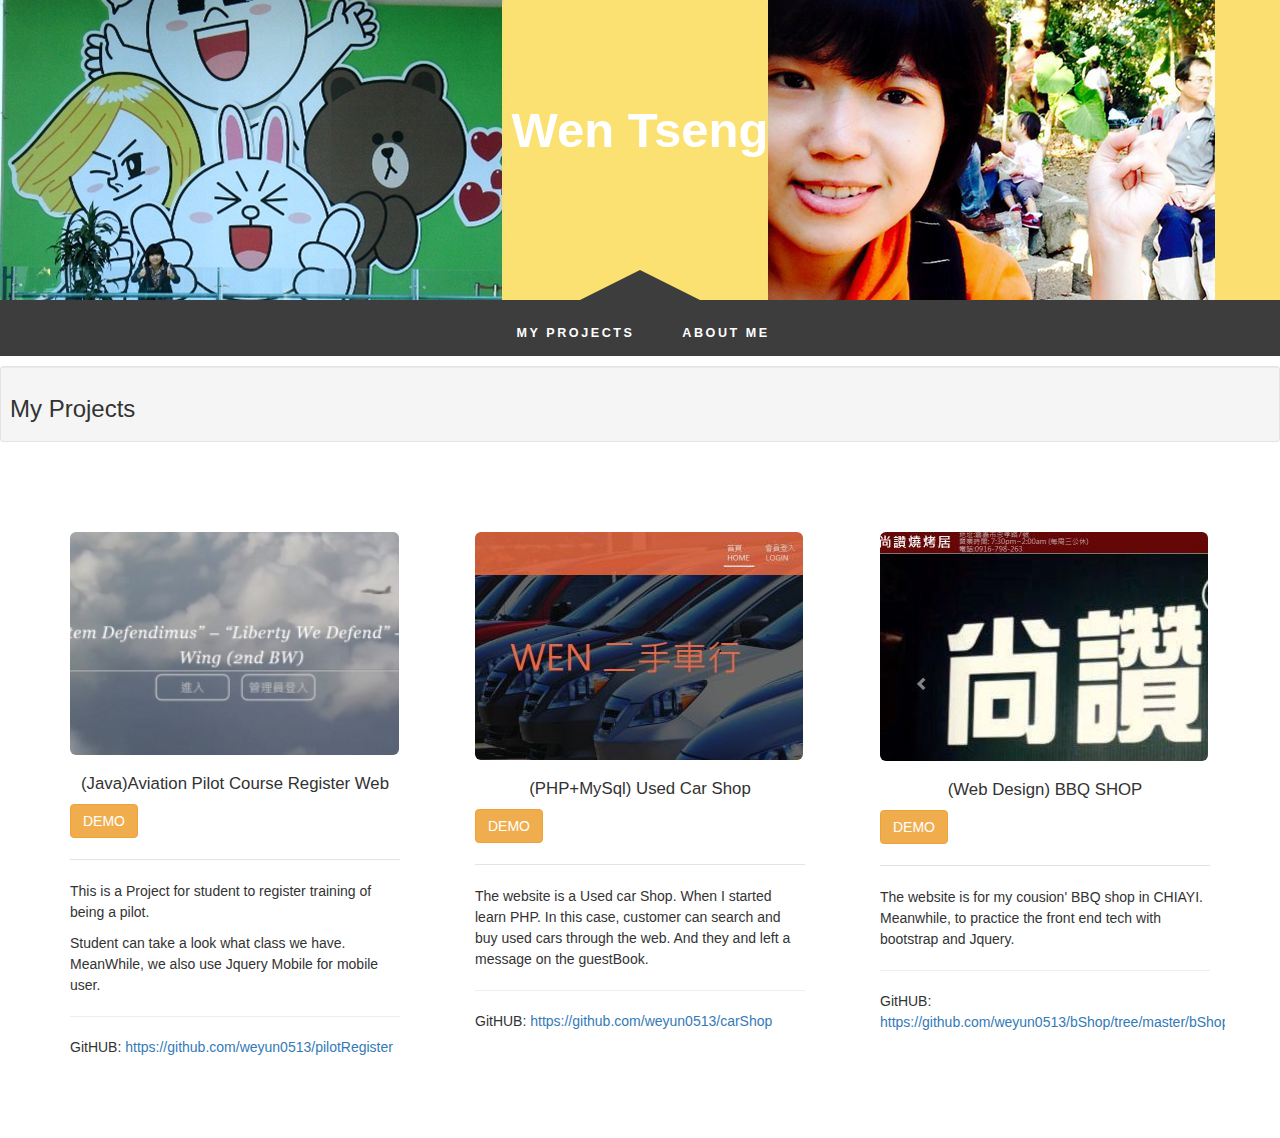
<file: index.html>
<!DOCTYPE >

<head>
<meta http-equiv="Content-Type" content="text/html; charset=utf-8" />
<title>aWen Profile</title>

<link href="http://fonts.googleapis.com/css?family=Source+Sans+Pro:200,300,400,600,700,900" rel="stylesheet" />
<link href="css/default.css" rel="stylesheet" type="text/css" media="all" />
<link href="css/fonts.css" rel="stylesheet" type="text/css" media="all" />
<link rel="stylesheet" href="http://maxcdn.bootstrapcdn.com/bootstrap/3.3.5/css/bootstrap.min.css">
<script src="https://ajax.googleapis.com/ajax/libs/jquery/1.11.3/jquery.min.js"></script>
<script src="http://maxcdn.bootstrapcdn.com/bootstrap/3.3.5/js/bootstrap.min.js"></script>

</head>
<body>
<div id="header-wrapper" style="background: #fbe071 url(images/bg1.jpg) no-repeat;  ">
	<div id="header" class="container">
		<div id="logo">
			
			
			<h1><a href="#">Wen Tseng</a></h1>
			
		</div>
		<div id="triangle-up"></div>
	</div>
</div>
<div id="menu-wrapper">
		<div id="menu">
			<ul>
				<li class="current_page_item"><a href="#Works" accesskey="1" title="">My Projects</a></li>
				<li><a href="aboutMe.html" accesskey="3" >about Me</a></li>
				
			</ul>
		</div>
</div>
<section id="Works">
<div class="well well-sm">
	<h3> My Projects</h3>
</div>
<div id="wrapper">
  <div id="featured-wrapper">
    <div id="featured" class="container">
      <div class="column1"> 
        <div class="title">
         <img src="images/pilot.jpg" class="img-rounded">
          <h2>(Java)Aviation Pilot Course Register Web</h2>

          <a type="button" class="btn btn-warning" href="http://pilot-mpilotregister.rhcloud.com/ProjectAir_WEN/">DEMO</a>
        </div>
        <p>This is a Project for student to register training of being a pilot.
        <p>Student can take a look what class we have. MeanWhile, we also use Jquery Mobile for mobile user.   
        <hr>
        <p>GitHUB: <a href="https://github.com/weyun0513/pilotRegister" target="_blank">https://github.com/weyun0513/pilotRegister</p></a>
      </div>
      <div class="column2"> <img src="images/car_php.jpg" class="img-rounded">
        <div class="title">
          <h2>(PHP+MySql) Used Car Shop</h2>
            <a type="button" class="btn btn-warning" href="http://wencar-mpilotregister.rhcloud.com/index.php"  target="_blank">DEMO</a>
        </div>
        <p>The website is a Used car Shop. When I started learn PHP. In this case, customer 
         can search and buy used cars through the web. And they and left a message on the guestBook.</p>
        <hr>
         <p>GitHUB: <a href="https://github.com/weyun0513/carShop" target="_blank">https://github.com/weyun0513/carShop</p></a>
      </div>
      <div class="column3"> <img src="images/bshop.jpg" class="img-rounded">
        <div class="title">
			
       
          <h2>(Web Design) BBQ SHOP</h2>
          <a type="button" class="btn btn-warning" href="http://weyun0513.github.io/bShop/bShop/#What_We_Offer"  target="_blank">DEMO</a>
        </div>
        <p>The website is for my cousion' BBQ shop in CHIAYI. Meanwhile, to practice the front end tech with bootstrap and Jquery.</th></p>
		<hr>
         <p>GitHUB: <a href="https://github.com/weyun0513/bShop/tree/master/bShop" target="_blank">https://github.com/weyun0513/bShop/tree/master/bShop</p><a></a>

        
      </div>
      
    </div>
  </div>
		</div>	

	</div>
</div>
</section>

</body>
</html>
</file>
<file: css/default.css>
html, body
{
	height: 100%;
}

body
{
	margin: 0px;
	padding: 0px;
	background: #3D3D3D;
	font-family: 'Source Sans Pro', sans-serif;
	font-size: 11pt;
	font-weight: 300;
	color: #6c6c6c
}

h1, h2, h3
{
	margin: 0;
	padding: 0;
	font-weight: 600;
	color: #454445;
}

p, ol, ul
{
	margin-top: 0;
}

ol, ul
{
	padding: 0;
	list-style: none;
}

p
{
	line-height: 150%;
}

strong
{
}

a
{
	color: #2C383B;
}

a:hover
{
	text-decoration: none;
}

.container
{
	margin: 0px auto;
	width: 1200px;
}

/*********************************************************************************/
/* Image Style                                                                   */
/*********************************************************************************/

	.image
{
	display: inline-block;
}

.image img
{
	display: block;
	width: 100%;
}

.image-full
{
	display: block;
	width: 100%;
	margin: 0 0 2em 0;
}

.image-left
{
	float: left;
	margin: 0 2em 2em 0;
}

.image-centered
{
	display: block;
	margin: 0 0 2em 0;
}

.image-centered img
{
	margin: 0 auto;
	width: auto;
}

/*********************************************************************************/
/* List Styles                                                                   */
/*********************************************************************************/

	ul.style1
{
	margin: 0;
	padding: 0em 0em 0em 0em;
	overflow: hidden;
	list-style: none;
	color: #6c6c6c
}

ul.style1 li
{
	overflow: hidden;
	display: block;
	padding: 2.80em 0em;
	border-top: 1px solid #D1CFCE;
}

ul.style1 li:first-child
{
	padding-top: 0;
	border-top: none;
}

ul.style1 .image-left
{
	margin-bottom: 0;
}

ul.style1 h3
{
	padding: 1.2em 0em 1em 0em;
	letter-spacing: 0.10em;
	text-transform: uppercase;
	font-size: 1.2em;
	font-weight: 600;
	color: #454445;
}

ul.style1 a
{
	text-decoration: none;
	color: #525252;
}

ul.style1 a:hover
{
	text-decoration: underline;
	color: #525252;
}

ul.style2
{
	margin: 0;
	padding-top: 1em;
	list-style: none;
}

ul.style2 li
{
	border-top: solid 1px #E5E5E5;
	padding: 0.80em 0 0.80em 0;
	font-family: 0.80em;
}

ul.style2 li:before
{
	display: inline-block;
	padding: 4px;
	background: #DB3256;
}

ul.style2 a
{
	display: inline-block;
	margin-left: 1em;
}

ul.style2 li:first-child
{
	border-top: 0;
	padding-top: 0;
}

ul.style2 .icon
{
	color: #FFF;
}

ul.style3
{
	margin: 0;
	padding-top: 1em;
	list-style: none;
}

ul.style3 li
{
	border-top: solid 1px rgba(255,255,255,.2);
	padding: 1em 0 1em 0;
	font-family: 0.80em;
}

ul.style3 li:before
{
	display: inline-block;
	padding: 4px;
	background: #FFF;
}

ul.style3 a
{
	display: inline-block;
	margin-left: 1em;
	font-size: 1em !important;
	color: #FFF;
}

ul.style3 li:first-child
{
	border-top: 0;
	padding-top: 0;
}

ul.style3 .icon
{
	color: #DB3256;
}

/*********************************************************************************/
/* Social Icon Styles                                                            */
/*********************************************************************************/

	ul.contact
{
	margin: 0;
	padding: 2em 0em 0em 0em;
	list-style: none;
}

ul.contact li
{
	display: inline-block;
	padding: 0em 0.30em;
	font-size: 1em;
}

ul.contact li span
{
	display: none;
	margin: 0;
	padding: 0;
}

ul.contact li a
{
	color: #FFF;
}

ul.contact li a:before
{
	display: inline-block;
	background: #3f3f3f;
	width: 40px;
	height: 40px;
	line-height: 40px;
	border-radius: 20px;
	text-align: center;
	color: #FFFFFF;
}

ul.contact li a.icon-twitter:before
{
	background: #2DAAE4;
}

ul.contact li a.icon-facebook:before
{
	background: #39599F;
}

ul.contact li a.icon-dribbble:before
{
	background: #C4376B;
}

ul.contact li a.icon-tumblr:before
{
	background: #31516A;
}

ul.contact li a.icon-rss:before
{
	background: #F2600B;
}

/*********************************************************************************/
/* Button Style                                                                  */
/*********************************************************************************/

	.button
{
	display: inline-block;
	padding: 1.3em 3em;
	background: #FFC000;
	-moz-transition: opacity 0.25s ease-in-out;
	-webkit-transition: opacity 0.25s ease-in-out;
	-o-transition: opacity 0.25s ease-in-out;
	-ms-transition: opacity 0.25s ease-in-out;
	transition: opacity 0.25s ease-in-out;
	letter-spacing: 0.20em;
	text-decoration: none;
	text-transform: uppercase;
	font-weight: 600;
	color: #FFF;
}

.button:hover
{
}

.button:active
{
}

.button-big
{
	padding: 1.6em 4em;
	font-size: 1.4em;
	font-weight: 900;
}

/*********************************************************************************/
/* Heading Titles                                                                */
/*********************************************************************************/

	.title
{
	margin-bottom: 3em;
}

.title h2
{
	font-weight: 400;
	font-size: 2.8em;
	color: #323232;
}

.title .byline
{
	letter-spacing: 0.15em;
	text-transform: uppercase;
	font-weight: 400;
	font-size: 1.1em;
	color: #6F6F6F;
}

/*********************************************************************************/
/* Header                                                                        */
/*********************************************************************************/

	#header-wrapper
	{
		overflow: hidden;
		padding: 5em 0em 0em 0em;
		background: #FFC000 url(images/bg.jpg) repeat;
	}

	#header
	{
	}

#triangle-up {
	margin: 0 auto;
	width: 0;
	height: 0;
	border-left: 60px solid transparent;
	border-right: 60px solid transparent;
	border-bottom: 30px solid #3D3D3D;
}

/*********************************************************************************/
/* Logo                                                                          */
/*********************************************************************************/

	#logo
	{
		padding: 1em 0em;
		text-align: center;
		height: 200px;
	}
	
	#logo h1
	{
		font-size: 3.5em;
	}
	
	#logo a
	{
		text-decoration: none;
		color: #FFF;
		FONT-weight:BOLD;
	}
	
	#logo span
	{
		letter-spacing: 0.10em;
		text-transform: uppercase;
		font-size: 0.90em;
		color: rgba(255,255,255,0.5);
	}

	#logo span a
	{
		color: rgba(255,255,255,0.8);
	}
	
	#logo .icon
	{
		font-size: 4em;
		color: rgba(255,255,255,1);
	}
	
	

/*********************************************************************************/
/* Menu                                                                          */
/*********************************************************************************/

	#menu-wrapper
	{
		background: #3D3D3D;
	}

	#menu
	{
		margin: 0px auto;
	}
	
	#menu ul
	{
		text-align: center;
	}
	
	#menu li
	{
		display: inline-block;
	}
	
	#menu li a, #menu li span
	{
		display: inline-block;
		margin-left: 0.50em;
		padding: 2em 1.5em 1em 1.5em;
		letter-spacing: 0.20em;
		text-decoration: none;
		font-size: 0.90em;
		font-weight: 600;
		text-transform: uppercase;
		outline: 0;
		color: #FFF;
	}
	
	#menu li:hover a, #menu li.active a, #menu li.active span
	{
	}
	
	#menu .current_page_item a
	{
		color: #FFF;
	}

/*********************************************************************************/
/* Banner                                                                        */
/*********************************************************************************/
	
	#banner-wrapper
{
	overflow: hidden;
	padding: 3em 0em;
	background: #F87979;
}

#banner
{
	overflow: hidden;
	width: 1000px;
	padding: 0px 100px;
	text-align: center;
	color: rgba(255,255,255,.7);
}

#banner a
{
	color: rgba(255,255,255,.9);
}

#banner .box-left
{
	float: left;
}

#banner .box-right
{
	float: right;
}

#banner h2
{
	margin: 0em;
	padding: 0em;
	font-weight: 400;
	font-size: 3em;
	color: #555555;
}

#banner span
{
	display: block;
	padding-top: 0.20em;
	text-transform: uppercase;
	font-size: 1.2em;
	color: #A2A2A2;
}

/*********************************************************************************/
/* Page                                                                          */
/*********************************************************************************/

#wrapper
{
	background: #FFF;
}

#page
{
	overflow: hidden;
	padding: 6em 0em;
	border-bottom: 2px solid #E3E3E3;
	text-align: center;
}

#page .button
{
	margin-top: 2em;
}

/*********************************************************************************/
/* Content                                                                       */
/*********************************************************************************/

#content
{
	padding: 0em 7em;
}

/*********************************************************************************/
/* Sidebar                                                                       */
/*********************************************************************************/

	#sidebar
{
	float: right;
	width: 450px;
}

#stwo-col
{
	margin-top: 2em;
}

#stwo-col h2
{
	display: block;
	padding-bottom: 1.5em;
	letter-spacing: 0.10em;
	text-transform: uppercase;
	font-size: 1.2em;
	font-weight: 600;
	color: #454445;
}

#stwo-col .sbox1
{
	float: left;
	width: 210px;
}

#stwo-col .sbox2
{
	float: right;
	width: 210px;
}

/*********************************************************************************/
/* Copyright                                                                     */
/*********************************************************************************/

#copyright
{
	overflow: hidden;
	padding: 5em 0em;
	border-top: 1px solid rgba(255,255,255,0.08);
}

#copyright p
{
	letter-spacing: 0.20em;
	text-align: center;
	text-transform: uppercase;
	font-size: 0.80em;
	color: rgba(255,255,255,0.3);
}

#copyright a
{
	text-decoration: none;
	color: rgba(255,255,255,0.6);
}

#stamp .hexagon
{
	background: #3D3D3D;
}

#stamp .hexagon:before {
	border-left: 60px solid transparent;
	border-right: 60px solid transparent;
	border-bottom: 30px solid #3D3D3D;
}
#stamp .hexagon:after {
	border-color: #3D3D3D;
}


/*********************************************************************************/
/* Featured                                                                      */
/*********************************************************************************/

#featured-wrapper
{
	overflow: hidden;
	padding: 5em 0em;
	background: #FFF;
	
}

#featured
{
	overflow: hidden;
}
#featured-wrapper>a[type="button"]
{
	text-align: center;
}
#featured .major
{
	overflow: hidden;
	margin-bottom: 3em;
	padding-bottom: 2em;
	border-bottom: 1px solid #E8E8E8;
}

#featured .major h2
{
	font-size: 3em;
}

#featured .major .byline
{
	font-size: 1.3em;
}

#featured .title
{
	margin-bottom: 1.5em;
	padding-bottom: 1.5em;
	border-bottom: 1px solid #E3E3E3;
}

#featured .title h2
{
	font-size: 1.2em;
}

#featured h2
{
	text-align: center;
}

#featured .icon
{
	position: relative;
	display: inline-block;
	width: 150px;
	height: 150px;
	background: #2C383B;
	margin: 0px auto 20px auto;
	line-height:  150px;
	font-size: 5em;
	text-align: center;
	color: #FFF;
}

.column1,  .column2,  .column3,  .column4
{
	width: 330px;
}

.column1,  .column2
{
	float: left;
	margin-right: 75px;
}

.column3
{
	float: left;
}

.column4
{
	float: right;
}


	#header-featured
	{
		height: 30em;
		background-image: url(images/banner.jpg);
		background-position: center;
		background-size: cover;
	}


#slider-wrapper
{
	padding: 6em 0em;
	background: #DB3256;
}

#slider
{
	margin: 0em auto 0em auto;
	width: 1200px;
	position: relative;
}

#slider .button
{
}

#slider .button:hover
{
}

#slider .viewer
{
	width: 1000px;
	height: 375px;
	margin: 0 auto;
	overflow: hidden;
}

#slider .viewer .reel
{
	display: none;
	height: 375px;
}

#slider .viewer .reel .slide
{
	position: relative;
	width: 1000px;
	height: 375px;
}

#slider .viewer .reel h2
{
	position: absolute;
	top: 130px;
	left: 0;
	width: 1200px;
	height: 80px;
	line-height: 80px;
	background: #111111;
	text-align: center;
	opacity: 0.85;
	font-weight: normal;
	color: #ffffff;
	font-size: 2.25em;
}

#slider .viewer .reel p
{
	position: absolute;
	top: 210px;
	left: 0;
	width: 1200px;
	height: 40px;
	line-height: 40px;
	background: #0074C6;
	text-align: center;
	opacity: 0.85;
	font-weight: normal;
	color: #ffffff;
	font-size: 1.1em;
}

#slider .icon
{
	font-size: 4em;
	color: #FFF;
}

#slider .previous-button
{
	position: absolute;
	top: 150px;
	left: 0;
}

#slider .next-button
{
	position: absolute;
	top: 150px;
	right: 0;
}

#slider .indicator
{
	margin: 30px auto 0 auto;
}

#slider .indicator ul
{
	list-style: none;
	padding: 0;
	margin: 0;
	text-align: center;
}

#slider .indicator ul li
{
	display: inline-block;
	width: 12px;
	height: 12px;
	text-indent: -9999em;
	background: #c8c8c8;
	margin: 0 2px 0 2px;
	border-radius: 8px;
	border-bottom: solid 1px #ffffff;
	border-top: solid 1px #909090;
}

#slider .indicator ul li.active
{
	background: #505050;
	border-top: solid 1px #505050;
}

/*********************************************************************************/
/* Footer                                                                        */
/*********************************************************************************/

#footer-wrapper
{
	overflow: hidden;
	padding: 7em 0em;
	color: rgba(255,255,255,0.5);
}


#footer .title h2
{
	font-size: 2em;
	font-weight: 300;
	color: #FFF;
}

#footer .title .byline
{
	display: block;
	padding-top: 1em;
	text-transform: uppercase;
	font-size: 0.80em;
	color: rgba(255,255,255,0.5);
}

#footer .column1,
#footer .column2
{
	width: 560px;
}

#footer .column1
{
	float: left;
}

#footer .column2
{
	float: right;
}

#footer .button
{
	margin-top: 2em;
}

.extra2
{

}

.extra2 .icon
{
	font-size: 1.5em;
}

.margin-btm
{
	overflow: hidden;
	margin-bottom: 5em;
	padding-bottom: 5em;
	border-bottom: 1px solid rgba(0,0,0,.1);
}

.extra2 .button
{
	margin-top: 2em;
}

.extra2 .title h2
{
	font-size: 2em;
}

.extra2 .title .byline
{
	font-size: 0.80em;
}

.extra2 .ebox1,
.extra2 .ebox2
{
	padding: 0em 10em;
}

.extra2  .ebox1
{
}

.extra2 .ebox2
{
	margin-top: 10em;
}

.hexagon {
	margin: 0 auto 2em auto;
	width: 120px;
	height: 80px;
	line-height: 80px;
	background: #FFC000;
	position: relative;
	text-align: center;
	color: #FFF;
	font-size: 2em;
}
.hexagon:before {
	content: "";
	position: absolute;
	top: -30px;
	left: 0;
	width: 0;
	height: 0;
	border-left: 60px solid transparent;
	border-right: 60px solid transparent;
	border-bottom: 30px solid #FFC000;
}
.hexagon:after {
	content: "";
	position: absolute;
	bottom: -30px;
	left: 0;
	width: 0;
	height: 0;
	border-left: 60px solid transparent;
	border-right: 60px solid transparent;
	border-top: 30px solid #FFC000;
}

#portfolio
{
	text-align: center;
}

#portfolio .title
{
	margin-bottom: 1.5em;
	padding-bottom: 1.5em;
	border-bottom: 1px solid #E3E3E3;
}

#portfolio .title h2
{
	font-size: 1.2em;
}

#portfolio h2
{
	text-align: center;
}

.orangeback{ background-color: #FFC000  }
</file>
<file: css/fonts.css>
@charset 'UTF-8';

@font-face
{
	font-family: 'FontAwesome';
	src: url('fonts/fontawesome-webfont.eot?v=3.0.1');
	src: url('fonts/fontawesome-webfont.eot?#iefix&v=3.0.1') format('embedded-opentype'),
	     url('fonts/fontawesome-webfont.woff?v=3.0.1') format('woff'),
	     url('fonts/fontawesome-webfont.ttf?v=3.0.1') format('truetype'),
	     url('fonts/fontawesome-webfont.svg#FontAwesome') format('svg');
	font-weight: normal;
	font-style: normal;
}

@font-face
{
	font-family: 'Font-Awesome-Social';
	src: url('fonts/fontawesome-social-webfont.eot');
	src: url('fonts/fontawesome-social-webfont.eot?#iefix') format('embedded-opentype'),
	     url('fonts/fontawesome-social-webfont.woff') format('woff'),
		 url('fonts/fontawesome-social-webfont.ttf') format('truetype'),
		 url('fonts/fontawesome-social-webfont.svg#Font-Awesome-More') format('svg');
	font-weight: normal;
	font-style: normal;
}

/*********************************************************************************/
/* Icons                                                                         */
/*********************************************************************************/

	/*
		Powered by:
		
		Font Awesome (http://fortawesome.github.com/Font-Awesome/)
		Font Awesome More (http://gregoryloucas.github.com/Font-Awesome-More/)
	*/

	.icon
	{
		text-decoration: none;
	}

		.icon:before
		{
			font-size: 1.25em;
			text-decoration: none;
			font-family: FontAwesome;
			font-weight: normal;
			font-style: normal;
			-webkit-text-rendering: optimizeLegibility;
			-moz-text-rendering: optimizeLegibility;
			-ms-text-rendering: optimizeLegibility;
			-o-text-rendering: optimizeLegibility;
			text-rendering: optimizeLegibility;
			-webkit-font-smoothing: antialiased;
			-moz-font-smoothing: antialiased;
			-ms-font-smoothing: antialiased;
			-o-font-smoothing: antialiased;
			font-smoothing: antialiased;
			-webkit-font-feature-settings: "liga" 1, "dlig" 1;
			-moz-font-feature-settings: "liga=1, dlig=1";
			-ms-font-feature-settings: "liga" 1, "dlig" 1;
			-o-font-feature-settings: "liga" 1, "dlig" 1;
			font-feature-settings: "liga" 1, "dlig" 1;
		}

		.icon-glass:before                { content: "\f000"; }
		.icon-music:before                { content: "\f001"; }
		.icon-search:before               { content: "\f002"; }
		.icon-envelope:before             { content: "\f003"; }
		.icon-heart:before                { content: "\f004"; }
		.icon-star:before                 { content: "\f005"; }
		.icon-star-empty:before           { content: "\f006"; }
		.icon-user:before                 { content: "\f007"; }
		.icon-film:before                 { content: "\f008"; }
		.icon-th-large:before             { content: "\f009"; }
		.icon-th:before                   { content: "\f00a"; }
		.icon-th-list:before              { content: "\f00b"; }
		.icon-ok:before                   { content: "\f00c"; }
		.icon-remove:before               { content: "\f00d"; }
		.icon-zoom-in:before              { content: "\f00e"; }

		.icon-zoom-out:before             { content: "\f010"; }
		.icon-off:before                  { content: "\f011"; }
		.icon-signal:before               { content: "\f012"; }
		.icon-cog:before                  { content: "\f013"; }
		.icon-trash:before                { content: "\f014"; }
		.icon-home:before                 { content: "\f015"; }
		.icon-file:before                 { content: "\f016"; }
		.icon-time:before                 { content: "\f017"; }
		.icon-road:before                 { content: "\f018"; }
		.icon-download-alt:before         { content: "\f019"; }
		.icon-download:before             { content: "\f01a"; }
		.icon-upload:before               { content: "\f01b"; }
		.icon-inbox:before                { content: "\f01c"; }
		.icon-play-circle:before          { content: "\f01d"; }
		.icon-repeat:before               { content: "\f01e"; }

		/* \f020 doesn't work in Safari. all shifted one down */
		.icon-refresh:before              { content: "\f021"; }
		.icon-list-alt:before             { content: "\f022"; }
		.icon-lock:before                 { content: "\f023"; }
		.icon-flag:before                 { content: "\f024"; }
		.icon-headphones:before           { content: "\f025"; }
		.icon-volume-off:before           { content: "\f026"; }
		.icon-volume-down:before          { content: "\f027"; }
		.icon-volume-up:before            { content: "\f028"; }
		.icon-qrcode:before               { content: "\f029"; }
		.icon-barcode:before              { content: "\f02a"; }
		.icon-tag:before                  { content: "\f02b"; }
		.icon-tags:before                 { content: "\f02c"; }
		.icon-book:before                 { content: "\f02d"; }
		.icon-bookmark:before             { content: "\f02e"; }
		.icon-print:before                { content: "\f02f"; }

		.icon-camera:before               { content: "\f030"; }
		.icon-font:before                 { content: "\f031"; }
		.icon-bold:before                 { content: "\f032"; }
		.icon-italic:before               { content: "\f033"; }
		.icon-text-height:before          { content: "\f034"; }
		.icon-text-width:before           { content: "\f035"; }
		.icon-align-left:before           { content: "\f036"; }
		.icon-align-center:before         { content: "\f037"; }
		.icon-align-right:before          { content: "\f038"; }
		.icon-align-justify:before        { content: "\f039"; }
		.icon-list:before                 { content: "\f03a"; }
		.icon-indent-left:before          { content: "\f03b"; }
		.icon-indent-right:before         { content: "\f03c"; }
		.icon-facetime-video:before       { content: "\f03d"; }
		.icon-picture:before              { content: "\f03e"; }

		.icon-pencil:before               { content: "\f040"; }
		.icon-map-marker:before           { content: "\f041"; }
		.icon-adjust:before               { content: "\f042"; }
		.icon-tint:before                 { content: "\f043"; }
		.icon-edit:before                 { content: "\f044"; }
		.icon-share:before                { content: "\f045"; }
		.icon-check:before                { content: "\f046"; }
		.icon-move:before                 { content: "\f047"; }
		.icon-step-backward:before        { content: "\f048"; }
		.icon-fast-backward:before        { content: "\f049"; }
		.icon-backward:before             { content: "\f04a"; }
		.icon-play:before                 { content: "\f04b"; }
		.icon-pause:before                { content: "\f04c"; }
		.icon-stop:before                 { content: "\f04d"; }
		.icon-forward:before              { content: "\f04e"; }

		.icon-fast-forward:before         { content: "\f050"; }
		.icon-step-forward:before         { content: "\f051"; }
		.icon-eject:before                { content: "\f052"; }
		.icon-chevron-left:before         { content: "\f053"; }
		.icon-chevron-right:before        { content: "\f054"; }
		.icon-plus-sign:before            { content: "\f055"; }
		.icon-minus-sign:before           { content: "\f056"; }
		.icon-remove-sign:before          { content: "\f057"; }
		.icon-ok-sign:before              { content: "\f058"; }
		.icon-question-sign:before        { content: "\f059"; }
		.icon-info-sign:before            { content: "\f05a"; }
		.icon-screenshot:before           { content: "\f05b"; }
		.icon-remove-circle:before        { content: "\f05c"; }
		.icon-ok-circle:before            { content: "\f05d"; }
		.icon-ban-circle:before           { content: "\f05e"; }

		.icon-arrow-left:before           { content: "\f060"; }
		.icon-arrow-right:before          { content: "\f061"; }
		.icon-arrow-up:before             { content: "\f062"; }
		.icon-arrow-down:before           { content: "\f063"; }
		.icon-share-alt:before            { content: "\f064"; }
		.icon-resize-full:before          { content: "\f065"; }
		.icon-resize-small:before         { content: "\f066"; }
		.icon-plus:before                 { content: "\f067"; }
		.icon-minus:before                { content: "\f068"; }
		.icon-asterisk:before             { content: "\f069"; }
		.icon-exclamation-sign:before     { content: "\f06a"; }
		.icon-gift:before                 { content: "\f06b"; }
		.icon-leaf:before                 { content: "\f06c"; }
		.icon-fire:before                 { content: "\f06d"; }
		.icon-eye-open:before             { content: "\f06e"; }

		.icon-eye-close:before            { content: "\f070"; }
		.icon-warning-sign:before         { content: "\f071"; }
		.icon-plane:before                { content: "\f072"; }
		.icon-calendar:before             { content: "\f073"; }
		.icon-random:before               { content: "\f074"; }
		.icon-comment:before              { content: "\f075"; }
		.icon-magnet:before               { content: "\f076"; }
		.icon-chevron-up:before           { content: "\f077"; }
		.icon-chevron-down:before         { content: "\f078"; }
		.icon-retweet:before              { content: "\f079"; }
		.icon-shopping-cart:before        { content: "\f07a"; }
		.icon-folder-close:before         { content: "\f07b"; }
		.icon-folder-open:before          { content: "\f07c"; }
		.icon-resize-vertical:before      { content: "\f07d"; }
		.icon-resize-horizontal:before    { content: "\f07e"; }

		.icon-bar-chart:before            { content: "\f080"; }
		.icon-twitter-sign:before         { content: "\f081"; }
		.icon-facebook-sign:before        { content: "\f082"; }
		.icon-camera-retro:before         { content: "\f083"; }
		.icon-key:before                  { content: "\f084"; }
		.icon-cogs:before                 { content: "\f085"; }
		.icon-comments:before             { content: "\f086"; }
		.icon-thumbs-up:before            { content: "\f087"; }
		.icon-thumbs-down:before          { content: "\f088"; }
		.icon-star-half:before            { content: "\f089"; }
		.icon-heart-empty:before          { content: "\f08a"; }
		.icon-signout:before              { content: "\f08b"; }
		.icon-linkedin-sign:before        { content: "\f08c"; }
		.icon-pushpin:before              { content: "\f08d"; }
		.icon-external-link:before        { content: "\f08e"; }

		.icon-signin:before               { content: "\f090"; }
		.icon-trophy:before               { content: "\f091"; }
		.icon-github-sign:before          { content: "\f092"; }
		.icon-upload-alt:before           { content: "\f093"; }
		.icon-lemon:before                { content: "\f094"; }
		.icon-phone:before                { content: "\f095"; }
		.icon-check-empty:before          { content: "\f096"; }
		.icon-bookmark-empty:before       { content: "\f097"; }
		.icon-phone-sign:before           { content: "\f098"; }
		.icon-twitter:before              { content: "\f099"; }
		.icon-facebook:before             { content: "\f09a"; }
		.icon-github:before               { content: "\f09b"; }
		.icon-unlock:before               { content: "\f09c"; }
		.icon-credit-card:before          { content: "\f09d"; }
		.icon-rss:before                  { content: "\f09e"; }

		.icon-hdd:before                  { content: "\f0a0"; }
		.icon-bullhorn:before             { content: "\f0a1"; }
		.icon-bell:before                 { content: "\f0a2"; }
		.icon-certificate:before          { content: "\f0a3"; }
		.icon-hand-right:before           { content: "\f0a4"; }
		.icon-hand-left:before            { content: "\f0a5"; }
		.icon-hand-up:before              { content: "\f0a6"; }
		.icon-hand-down:before            { content: "\f0a7"; }
		.icon-circle-arrow-left:before    { content: "\f0a8"; }
		.icon-circle-arrow-right:before   { content: "\f0a9"; }
		.icon-circle-arrow-up:before      { content: "\f0aa"; }
		.icon-circle-arrow-down:before    { content: "\f0ab"; }
		.icon-globe:before                { content: "\f0ac"; }
		.icon-wrench:before               { content: "\f0ad"; }
		.icon-tasks:before                { content: "\f0ae"; }

		.icon-filter:before               { content: "\f0b0"; }
		.icon-briefcase:before            { content: "\f0b1"; }
		.icon-fullscreen:before           { content: "\f0b2"; }

		.icon-group:before                { content: "\f0c0"; }
		.icon-link:before                 { content: "\f0c1"; }
		.icon-cloud:before                { content: "\f0c2"; }
		.icon-beaker:before               { content: "\f0c3"; }
		.icon-cut:before                  { content: "\f0c4"; }
		.icon-copy:before                 { content: "\f0c5"; }
		.icon-paper-clip:before           { content: "\f0c6"; }
		.icon-save:before                 { content: "\f0c7"; }
		.icon-sign-blank:before           { content: "\f0c8"; }
		.icon-reorder:before              { content: "\f0c9"; }
		.icon-list-ul:before              { content: "\f0ca"; }
		.icon-list-ol:before              { content: "\f0cb"; }
		.icon-strikethrough:before        { content: "\f0cc"; }
		.icon-underline:before            { content: "\f0cd"; }
		.icon-table:before                { content: "\f0ce"; }

		.icon-magic:before                { content: "\f0d0"; }
		.icon-truck:before                { content: "\f0d1"; }
		.icon-pinterest:before            { content: "\f0d2"; }
		.icon-pinterest-sign:before       { content: "\f0d3"; }
		.icon-google-plus-sign:before     { content: "\f0d4"; }
		.icon-google-plus:before          { content: "\f0d5"; }
		.icon-money:before                { content: "\f0d6"; }
		.icon-caret-down:before           { content: "\f0d7"; }
		.icon-caret-up:before             { content: "\f0d8"; }
		.icon-caret-left:before           { content: "\f0d9"; }
		.icon-caret-right:before          { content: "\f0da"; }
		.icon-columns:before              { content: "\f0db"; }
		.icon-sort:before                 { content: "\f0dc"; }
		.icon-sort-down:before            { content: "\f0dd"; }
		.icon-sort-up:before              { content: "\f0de"; }

		.icon-envelope-alt:before         { content: "\f0e0"; }
		.icon-linkedin:before             { content: "\f0e1"; }
		.icon-undo:before                 { content: "\f0e2"; }
		.icon-legal:before                { content: "\f0e3"; }
		.icon-dashboard:before            { content: "\f0e4"; }
		.icon-comment-alt:before          { content: "\f0e5"; }
		.icon-comments-alt:before         { content: "\f0e6"; }
		.icon-bolt:before                 { content: "\f0e7"; }
		.icon-sitemap:before              { content: "\f0e8"; }
		.icon-umbrella:before             { content: "\f0e9"; }
		.icon-paste:before                { content: "\f0ea"; }
		.icon-lightbulb:before            { content: "\f0eb"; }
		.icon-exchange:before             { content: "\f0ec"; }
		.icon-cloud-download:before       { content: "\f0ed"; }
		.icon-cloud-upload:before         { content: "\f0ee"; }

		.icon-user-md:before              { content: "\f0f0"; }
		.icon-stethoscope:before          { content: "\f0f1"; }
		.icon-suitcase:before             { content: "\f0f2"; }
		.icon-bell-alt:before             { content: "\f0f3"; }
		.icon-coffee:before               { content: "\f0f4"; }
		.icon-food:before                 { content: "\f0f5"; }
		.icon-file-alt:before             { content: "\f0f6"; }
		.icon-building:before             { content: "\f0f7"; }
		.icon-hospital:before             { content: "\f0f8"; }
		.icon-ambulance:before            { content: "\f0f9"; }
		.icon-medkit:before               { content: "\f0fa"; }
		.icon-fighter-jet:before          { content: "\f0fb"; }
		.icon-beer:before                 { content: "\f0fc"; }
		.icon-h-sign:before               { content: "\f0fd"; }
		.icon-plus-sign-alt:before        { content: "\f0fe"; }

		.icon-double-angle-left:before    { content: "\f100"; }
		.icon-double-angle-right:before   { content: "\f101"; }
		.icon-double-angle-up:before      { content: "\f102"; }
		.icon-double-angle-down:before    { content: "\f103"; }
		.icon-angle-left:before           { content: "\f104"; }
		.icon-angle-right:before          { content: "\f105"; }
		.icon-angle-up:before             { content: "\f106"; }
		.icon-angle-down:before           { content: "\f107"; }
		.icon-desktop:before              { content: "\f108"; }
		.icon-laptop:before               { content: "\f109"; }
		.icon-tablet:before               { content: "\f10a"; }
		.icon-mobile-phone:before         { content: "\f10b"; }
		.icon-circle-blank:before         { content: "\f10c"; }
		.icon-quote-left:before           { content: "\f10d"; }
		.icon-quote-right:before          { content: "\f10e"; }

		.icon-spinner:before              { content: "\f110"; }
		.icon-circle:before               { content: "\f111"; }
		.icon-reply:before                { content: "\f112"; }
		.icon-github-alt:before           { content: "\f113"; }
		.icon-folder-close-alt:before     { content: "\f114"; }
		.icon-folder-open-alt:before      { content: "\f115"; }

		.icon-blogger-sign:before,.icon-blogger:before,.icon-delicious:before,.icon-dribbble-sign:before,.icon-dribbble:before,.icon-dropbox:before,.icon-drupal:before,.icon-evernote-sign:before,.icon-evernote:before,.icon-flickr-sign:before,.icon-flickr:before,.icon-forrst-sign:before,.icon-forrst:before,.icon-foursquare-sign:before,.icon-foursquare:before,.icon-git-fork:before,.icon-hacker-news:before,.icon-instagram:before,.icon-lastfm-sign:before,.icon-lastfm:before,.icon-paypal:before,.icon-picasa-sign:before,.icon-picasa:before,.icon-reddit:before,.icon-share-this-sign:before,.icon-share-this:before,.icon-skype:before,.icon-soundcloud:before,.icon-spotify:before,.icon-stack-overflow:before,.icon-tumblr-sign:before,.icon-tumblr:before,.icon-vimeo-sign:before,.icon-vimeo:before,.icon-wordpress-sign:before,.icon-wordpress:before,.icon-yelp-sign:before,.icon-yelp:before,.icon-youtube-sign:before,.icon-youtube:before              {font-family:'Font-Awesome-Social'; }

		.icon-dropbox:before              { content: "\f300"; }
		.icon-drupal:before               { content: "\f301"; }
		.icon-git-fork:before             { content: "\f302"; }
		.icon-instagram:before            { content: "\f303"; }
		.icon-share-this-sign:before      { content: "\f304"; }
		.icon-share-this:before           { content: "\f305"; }
		.icon-foursquare-sign:before      { content: "\f306"; }
		.icon-foursquare:before           { content: "\f307"; }
		.icon-hacker-news:before          { content: "\f308"; }
		.icon-skype:before                { content: "\f309"; }
		.icon-spotify:before              { content: "\f30a"; }
		.icon-soundcloud:before           { content: "\f30b"; }
		.icon-paypal:before               { content: "\f30c"; }
		.icon-youtube-sign:before         { content: "\f30d"; }
		.icon-youtube:before              { content: "\f30e"; }
		.icon-reddit:before               { content: "\f30f"; }
		.icon-blogger-sign:before         { content: "\f310"; }
		.icon-blogger:before              { content: "\f311"; }
		.icon-dribbble-sign:before        { content: "\f312"; }
		.icon-dribbble:before             { content: "\f313"; }
		.icon-evernote-sign:before        { content: "\f314"; }
		.icon-evernote:before             { content: "\f315"; }
		.icon-flickr-sign:before          { content: "\f316"; }
		.icon-flickr:before               { content: "\f317"; }
		.icon-forrst-sign:before          { content: "\f318"; }
		.icon-forrst:before               { content: "\f319"; }
		.icon-delicious:before            { content: "\f31a"; }
		.icon-lastfm-sign:before          { content: "\f31b"; }
		.icon-lastfm:before               { content: "\f31c"; }
		.icon-picasa-sign:before          { content: "\f31d"; }
		.icon-picasa:before               { content: "\f31e"; }
		.icon-stack-overflow:before       { content: "\f320"; }
		.icon-tumblr-sign:before          { content: "\f321"; }
		.icon-tumblr:before               { content: "\f322"; }
		.icon-vimeo-sign:before           { content: "\f323"; }
		.icon-vimeo:before                { content: "\f324"; }
		.icon-wordpress-sign:before       { content: "\f325"; }
		.icon-wordpress:before            { content: "\f326"; }
		.icon-yelp-sign:before            { content: "\f327"; }
		.icon-yelp:before                 { content: "\f328"; }
		.icon-cloud-upload:before		  { content: "\f0ee"; }
		.icon-cloud-download:before		  { content: "\f0ed"; }
</file>
